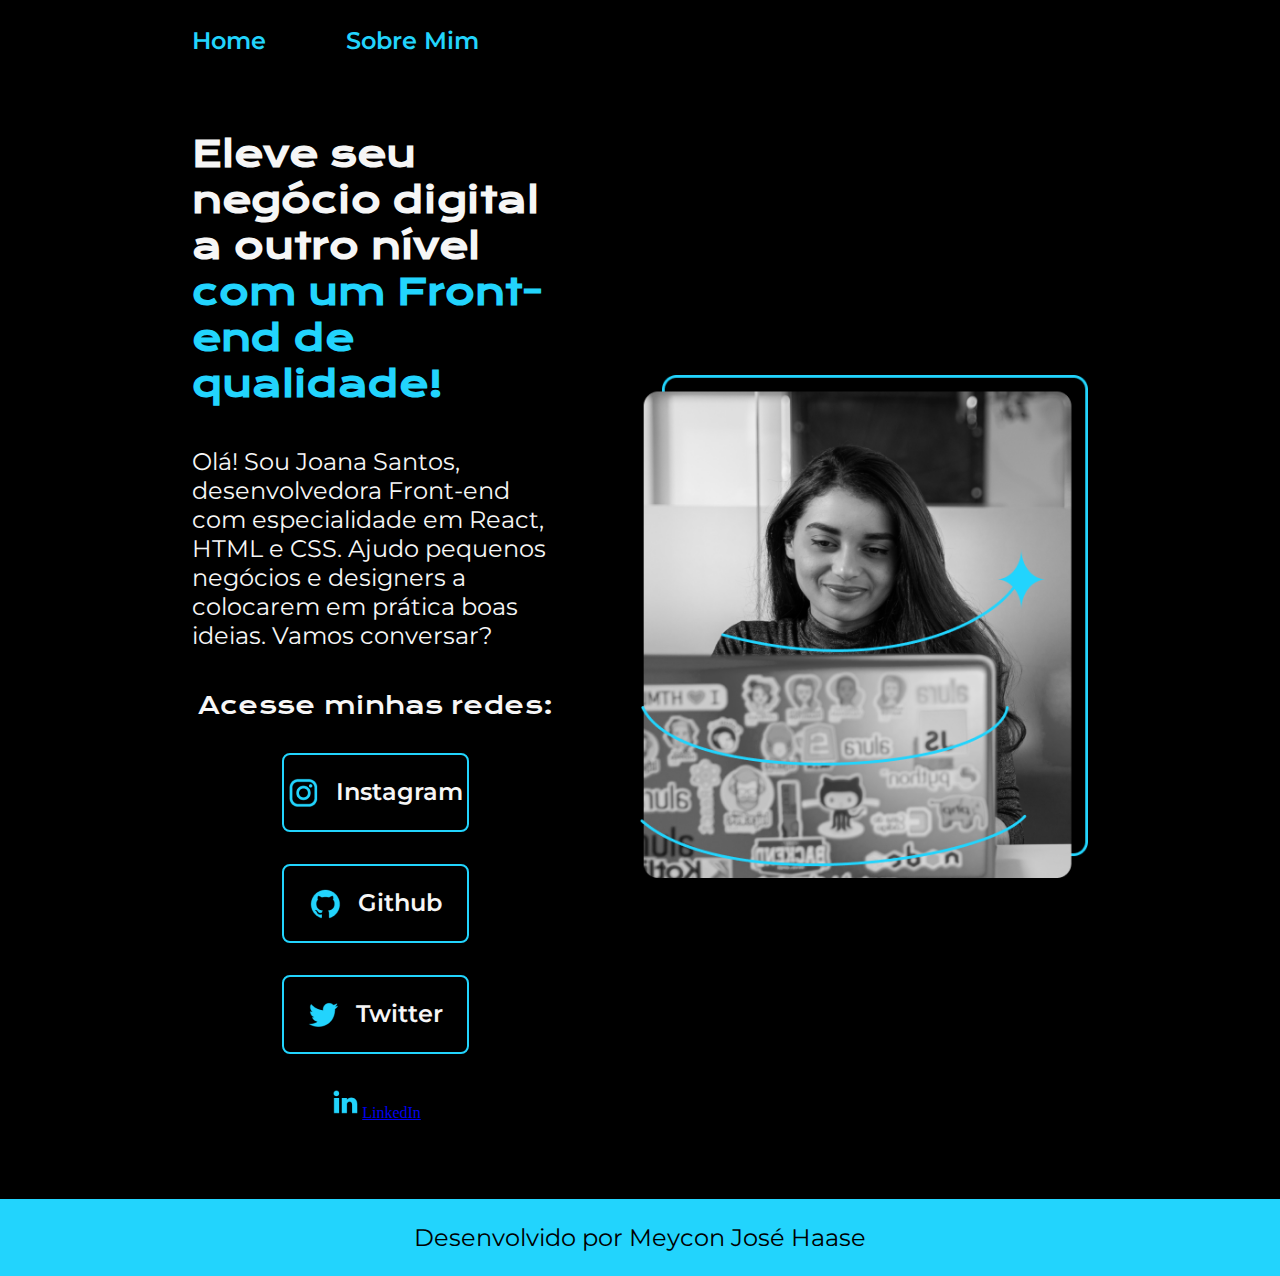
<file: index.html>
<!DOCTYPE html>
<html lang="pt-br">
<head>
    <meta charset="UTF-8">
    <meta http-equiv="X-UA-Compatible" content="IE=edge">
    <meta name="viewport" content="width=device-width, initial-scale=1.0">
    <title>Portfólio</title>
    <link rel="stylesheet" href="./estilos/style.css">
</head>
<body>
    <header class="cabecalho">
        <nav class="cabecalho__menu">
            <a class="cabecalho__menu__link" href="index.html">Home</a>
            <a class="cabecalho__menu__link" href="about.html">Sobre Mim</a>
        </nav>
    </header>

    <main class="apresentacao">
        <section class="apresentacao__conteudo">
            <h1 class="apresentacao__conteudo__titulo">Eleve seu negócio digital a outro nível <strong class="titulo-destaque">com um Front-end de qualidade!</strong></h1>
            <p class="apresentacao__conteudo__texto">Olá! Sou Joana Santos, desenvolvedora Front-end com especialidade em React, HTML e CSS. Ajudo pequenos negócios e designers a colocarem em prática boas ideias. Vamos conversar?</p>
            <div class="apresentacao__links">
                <h2 class="apresentacao__links__subtitulo">Acesse minhas redes:</h2>
                <a href="https://www.instagram.com/meyconhaase/" class="apresentacao__links__navegacao"><img src="./assets/instagram.png">Instagram</a>
                <a href="https://github.com/meyconhaase" class="apresentacao__links__navegacao"><img src="./assets/github.png">Github</a>
                <a href="https://twitter.com/Meycon" class="apresentacao__links__navegacao"><img src="./assets/twitter.png">Twitter</a>
                <a href="https://www.linkedin.com/in/meycon-jos%C3%A9-haase-862b7712/" class="apresentacao__links__link"><img src="./assets/linkedin.png">LinkedIn</a>
            </div>
        </section>
        <img class="apresentacao__imagem" src="./assets/Imagem.png" alt="Foto de menina progrmando">
    </main>

    <footer class="rodape">
        <p>Desenvolvido por Meycon José Haase</p>
    </footer>
</body>
</html>
</file>
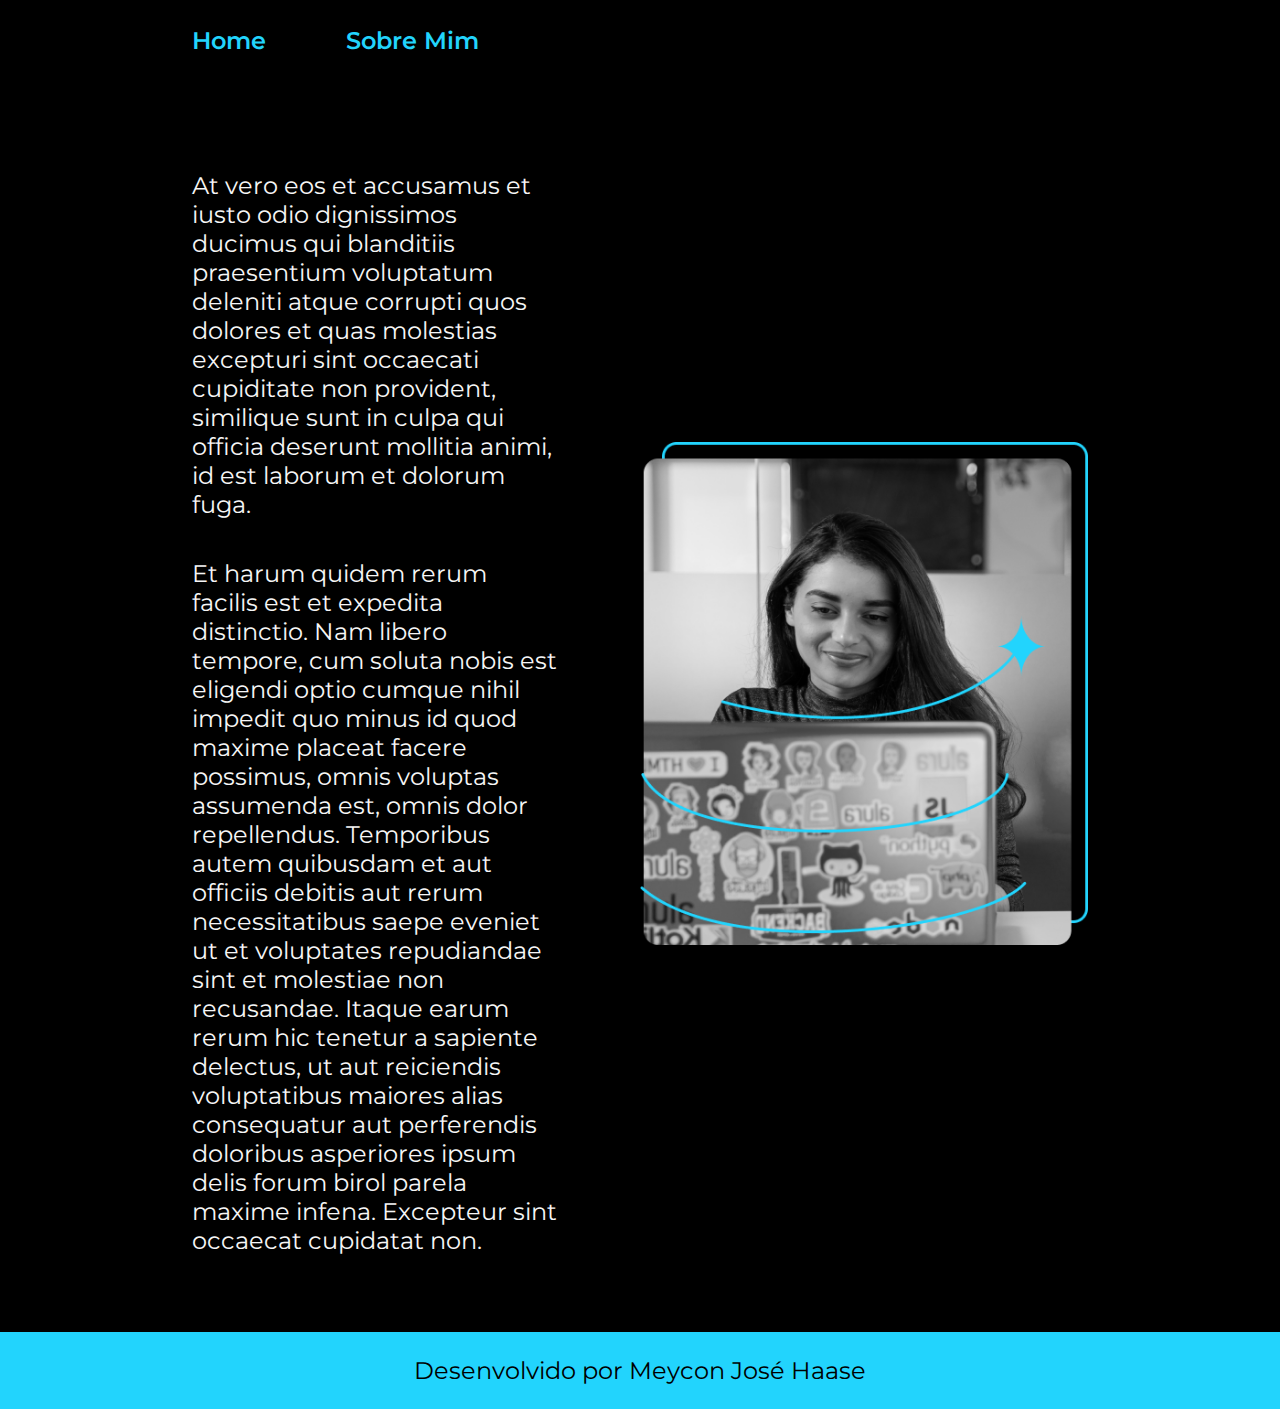
<file: about.html>
<!DOCTYPE html>
<html lang="pt-br">
<head>
    <meta charset="UTF-8">
    <meta http-equiv="X-UA-Compatible" content="IE=edge">
    <meta name="viewport" content="width=device-width, initial-scale=1.0">
    <title>Sobre Mim</title>
    <link rel="stylesheet" href="./estilos/style.css">
</head>
<body>
    <header class="cabecalho">
        <nav class="cabecalho__menu">
            <a class="cabecalho__menu__link" href="index.html">Home</a>
            <a class="cabecalho__menu__link" href="about.html">Sobre Mim</a>
        </nav>
    </header>

    <main class="apresentacao">
        <section class="apresentacao__conteudo">
            <h1 class="apresentacao__conteudo__titulo"></h1>
            <p class="apresentacao__conteudo__texto">At vero eos et accusamus et iusto odio dignissimos ducimus qui blanditiis praesentium voluptatum deleniti atque corrupti quos dolores et quas molestias excepturi sint occaecati cupiditate non provident, similique sunt in culpa qui officia deserunt mollitia animi, id est laborum et dolorum fuga.</p>
            <p class="apresentacao__conteudo__texto">Et harum quidem rerum facilis est et expedita distinctio. Nam libero tempore, cum soluta nobis est eligendi optio cumque nihil impedit quo minus id quod maxime placeat facere possimus, omnis voluptas assumenda est, omnis dolor repellendus. Temporibus autem quibusdam et aut officiis debitis aut rerum necessitatibus saepe eveniet ut et voluptates repudiandae sint et molestiae non recusandae. Itaque earum rerum hic tenetur a sapiente delectus, ut aut reiciendis voluptatibus maiores alias consequatur aut perferendis doloribus asperiores ipsum delis forum birol parela maxime infena. Excepteur sint occaecat cupidatat non.</p>
        </section>
        <img class="apresentacao__imagem" src="./assets/Imagem.png">
    </main>

    <footer class="rodape">
        <p>Desenvolvido por Meycon José Haase</p>
    </footer>
</body>
</html>
</file>
<file: estilos/style.css>
@import url('https://fonts.googleapis.com/css2?family=Krona+One&family=Montserrat:wght@400;600&display=swap');

* {
    margin: 0;
    padding: 0;
}

body {
    background-color: #000000;
    color: #F6F6F6;
    box-sizing: border-box;
}

.cabecalho {
    padding: 2% 0% 0% 15%;
}

.cabecalho__menu {
    display: flex;
    gap: 80px;
}

.cabecalho__menu__link {
    font-family: 'Montserrat', sans-serif;
    font-size: 1.5rem;
    font-weight: 600;
    color: #22D4FD;
    text-decoration: none;
}

.titulo-destaque {
    color: #22D4FD;
}

.apresentacao {
    margin: 6% 15%;
    display: flex;
    align-items: center;
    justify-content: space-between;
    gap: 82px;
}

.apresentacao__conteudo {
    width: 50%;
    display: flex;
    flex-direction: column;
    gap: 40px;
}

.apresentacao__conteudo__titulo {
    font-size: 2.25rem;
    font-family: 'Krona One', sans-serif;
}

.apresentacao__conteudo__texto {
    font-size: 1.5rem;
    font-family: 'Montserrat', sans-serif;
}

.apresentacao__links {
    display: flex;
    flex-direction: column;
    align-items: center;
    justify-content: space-between;
    gap: 32px;
}

.apresentacao__links__subtitulo {
    font-family: 'Krona One', sans-serif;
    font-weight: 400;
    font-size: 1.5rem;
}

.apresentacao__links__navegacao {
    display: flex;
    justify-content: center;
    gap: 16px;
    width: 50%;
    text-align: center;
    border-radius: 8px;
    font-size: 1.5rem;
    font-weight: 600;
    padding: 21.5px 0;
    text-decoration: none;
    color: #F6F6F6;
    border: 2px solid #22D4FD;
    font-family: 'Montserrat', sans-serif;
}

.apresentacao__links__link:hover {
    background-color: #272727;
}

.apresentacao__imagem {
    width: 50%;
}

.rodape {
    color: #000000;
    background-color: #22D4FD;
    padding: 24px;
    text-align: center;
    font-family: 'Montserrat', sans-serif;
    font-size: 1.5rem;
    font-weight: 400;
}

@media (max-width: 1200px) {
    .cabecalho {
        padding: 10%;
    }

    .cabecalho__menu {
        justify-content: center;
    }
    
    .apresentacao {
        flex-direction: column-reverse;
        padding: 5%;
    }

    .apresentacao__conteudo {
        width: auto;
    }
}
</file>
